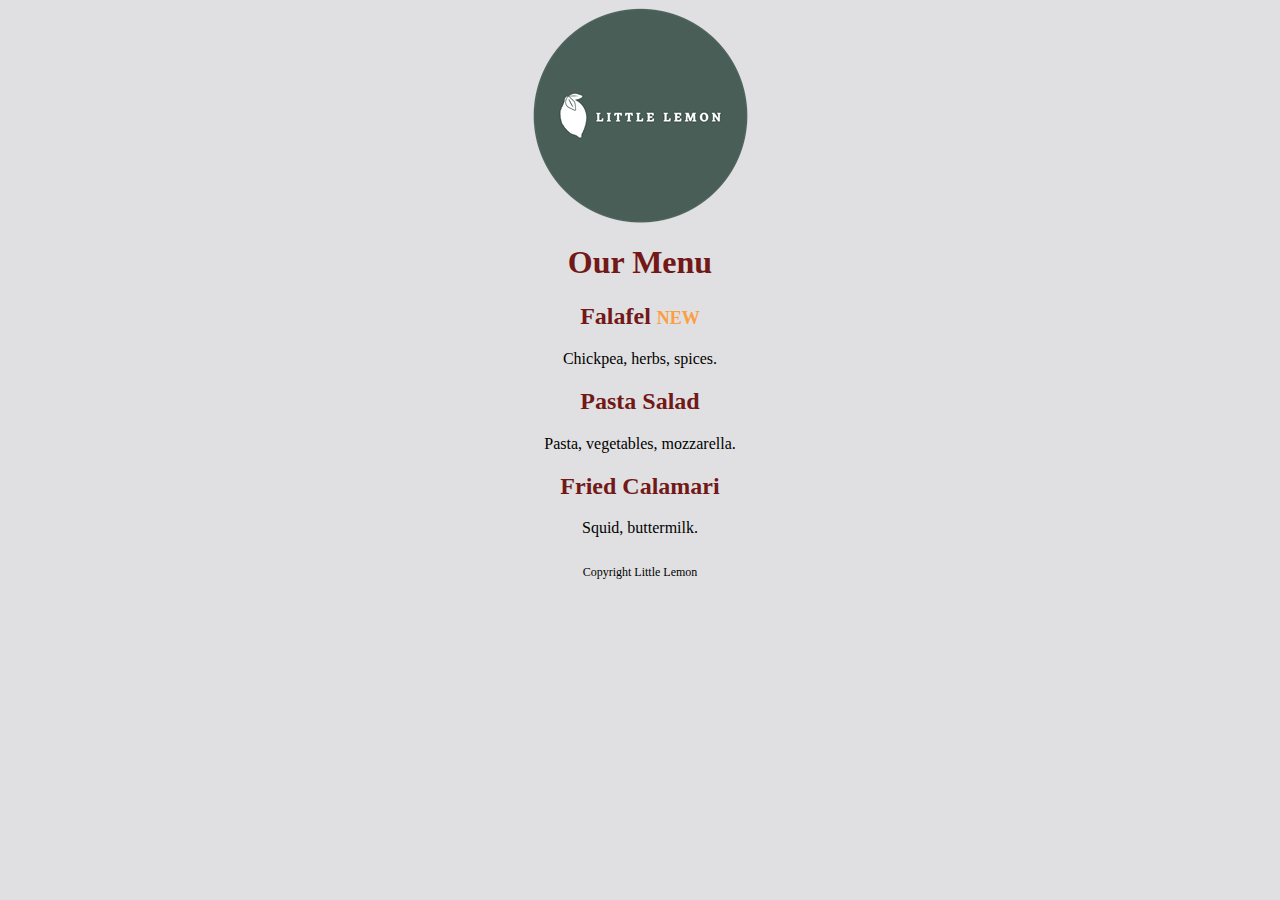
<file: html-css/index.html>
<!DOCTYPE html>
<html>
<head>
    <title>Little Lemon</title>
    <link rel="stylesheet" href="styles.css">
</head>
<body>
    <div>
        <img src="logo.png" id="logo">
    </div>
    <div class="center-text">
        <h1>Our Menu</h1>
        <h2>Falafel <span>NEW</span></h2>
        <p>Chickpea, herbs, spices.</p>
        <h2>Pasta Salad</h2>
        <p>Pasta, vegetables, mozzarella.</p>
        <h2>Fried Calamari</h2>
        <p>Squid, buttermilk.</p>
    </div>
    <div class="center-text">
        <p id="copyright">
            Copyright Little Lemon
        </p>
    </div>
</body>
</html>
</file>
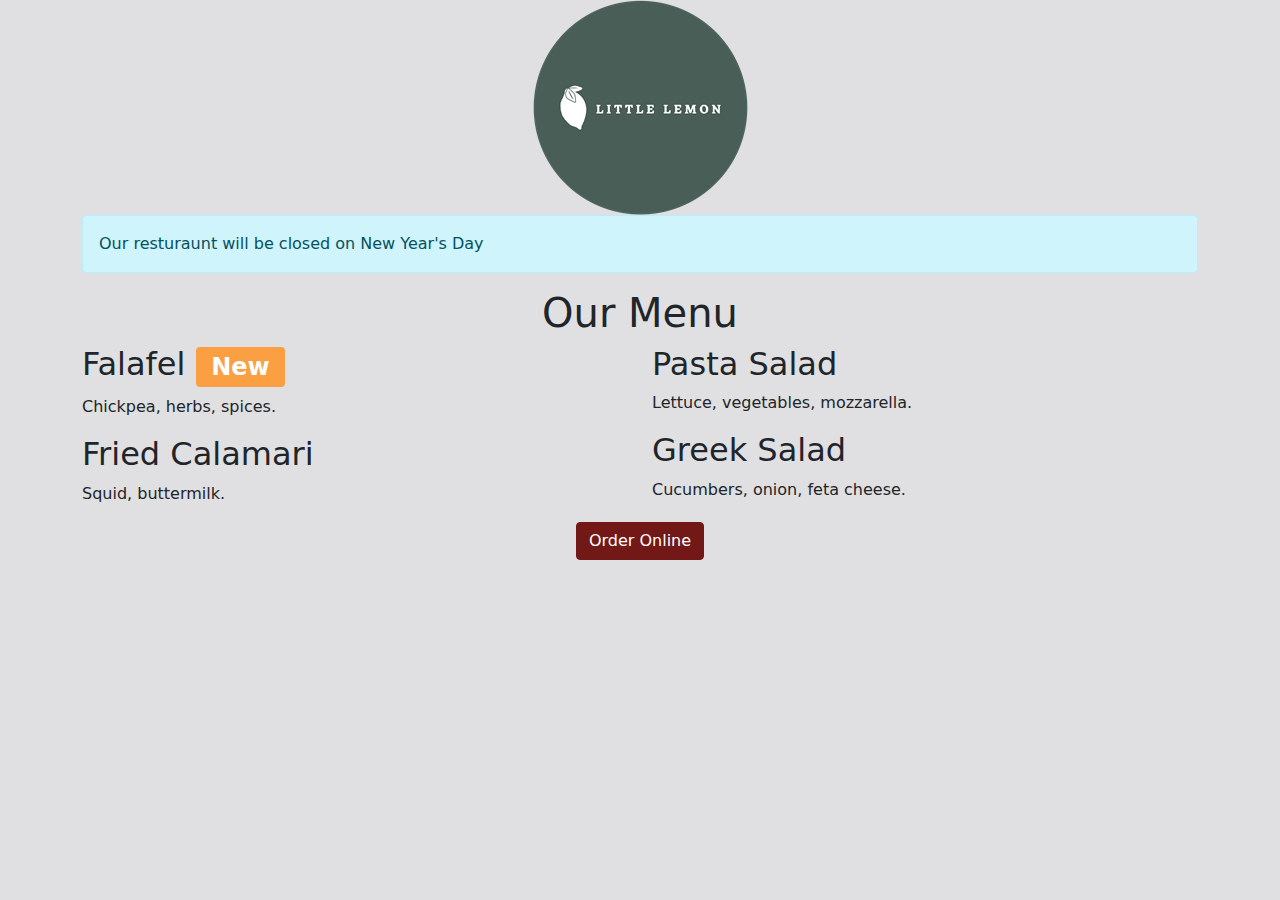
<file: little-lemon-bootstrap/index.html>
<!DOCTYPE html>
<html>
<head>
    <title>Little Lemon</title>
    <link href="bootstrap.min.css" rel="stylesheet">
</head>
<body>
    <div class="container">
        <div class="row">
            <div class="col-12">
                <div class="text-center">
                    <img src="logo.png" class="img-fluid">
                </div>
                <div class="alert alert-info" role="alert">
                    Our resturaunt will be closed on New Year's Day
                </div>
            </div>
        </div>
        <div class="row">
            <div class="col-12">
                <div class="text-center">
                    <h1>Our Menu</h1>
                </div>
            </div>
        </div>
        <div class="row">
            <div class="col-12 col-lg-6">
                <h2>Falafel <span class="badge bg-secondary">New</span></h2>
                <p>Chickpea, herbs, spices.</p>
                <h2>Fried Calamari</h2>
                <p>Squid, buttermilk.</p>
            </div>
            <div class="col-12 col-lg-6">
                <h2>Pasta Salad</h2>
                <p>Lettuce, vegetables, mozzarella.</p>
                <h2>Greek Salad</h2>
                <p>Cucumbers, onion, feta cheese.</p>
            </div>
        </div>
        <div class="row">
            <div class="col-12">
                <div class="text-center">
                    <button type="button" class="btn btn-primary">Order Online</button>
                </div>
            </div>
        </div>
    </div>
    <script src="bootstrap.bundle.min.js"></script>
</body>
</html>
</file>
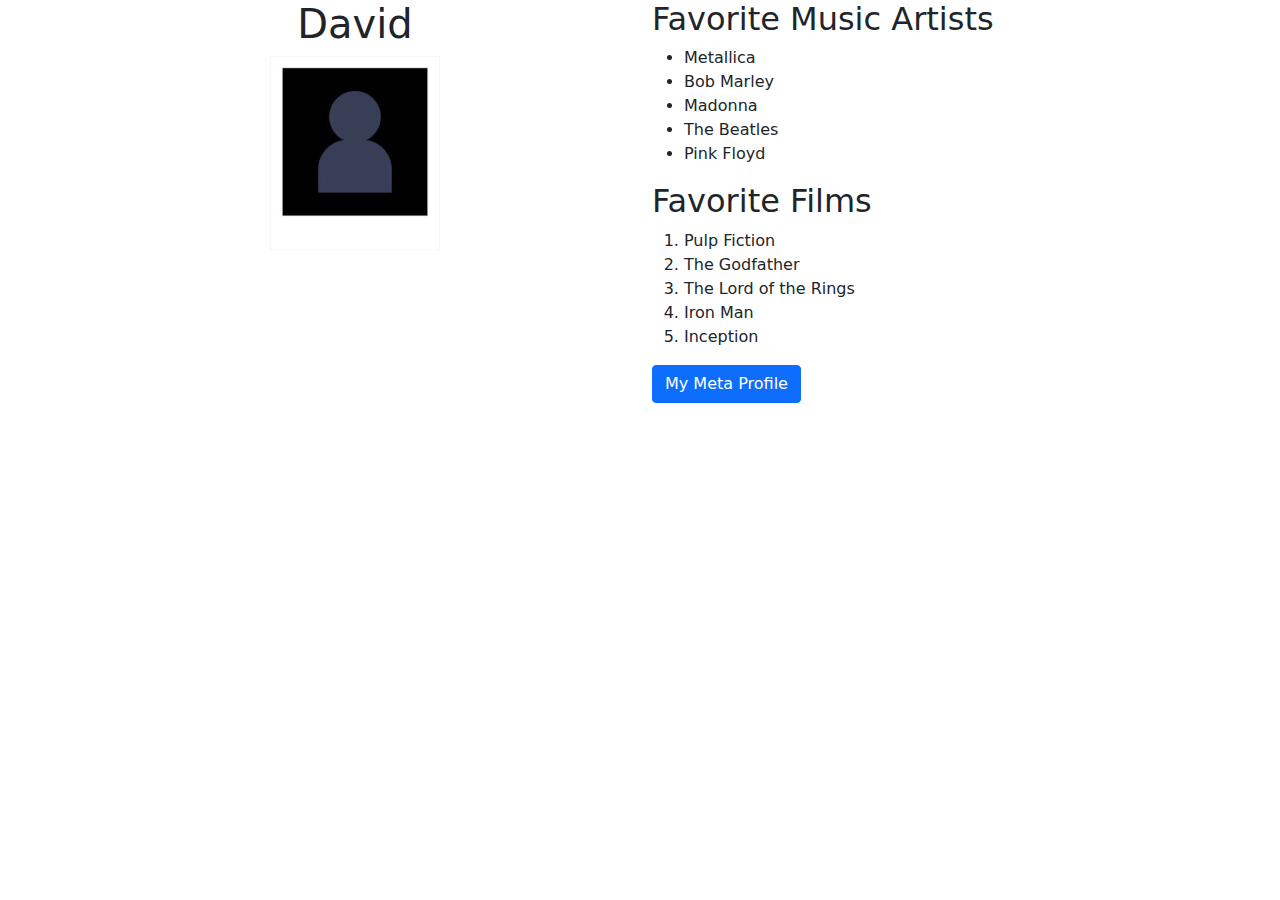
<file: profile/index.html>
<!DOCTYPE html>
<html>
<head>
    <title>My Bio Page</title>
    <link href="bootstrap.min.css" rel="stylesheet">
</head>
<body>
    <div class="container">
        <div class="row">
            <div id="bio" class="col-12 col-lg-6 text-center">
                <h1>David</h1>
                <img src="photo.jpg" class="img-fluid" />
            </div>
            <div id="more" class="col-12 col-lg-6">
                <h2>Favorite Music Artists</h2>
                <ul>
                    <li>Metallica</li>
                    <li>Bob Marley</li>
                    <li>Madonna</li>
                    <li>The Beatles</li>
                    <li>Pink Floyd</li>
                </ul>
                <h2>Favorite Films</h2>
                <ol>
                    <li>Pulp Fiction</li>
                    <li>The Godfather</li>
                    <li>The Lord of the Rings</li>
                    <li>Iron Man</li>
                    <li>Inception</li>
                </ol>
                <a href="https://www.meta.com/user/123" class="btn btn-primary">My Meta Profile</a>
            </div>
        </div>
    </div>
    <script src="bootstrap.bundle.min.js"></script>
</body>
</html>
</file>
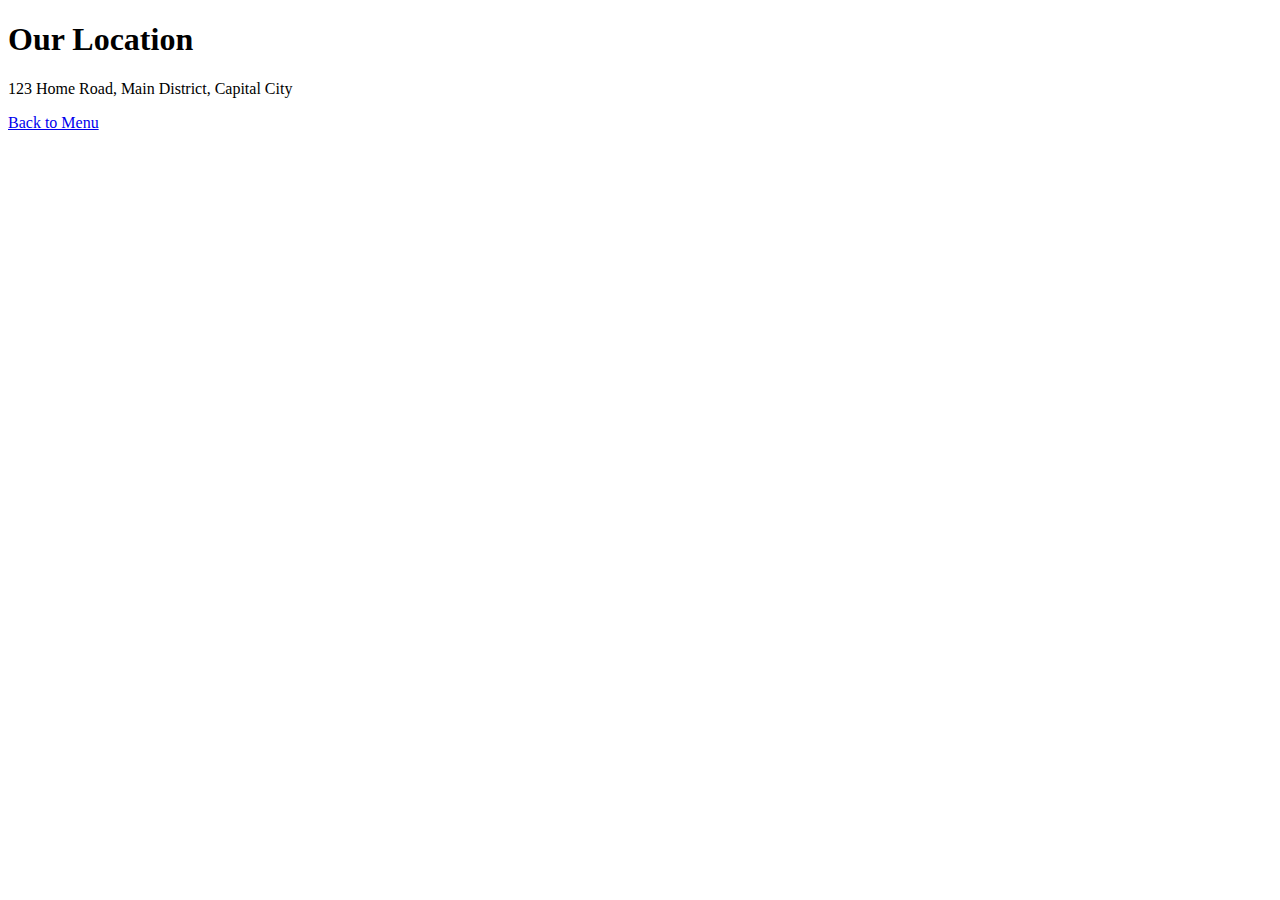
<file: html-css/location.html>
<!DOCTYPE html>
<html>
    <head>
        <title>Little Lemon</title>
    </head>
    <body>
        <h1>Our Location</h1>
        <p>123 Home Road, Main District, Capital City</p>
        <a href="index.html">Back to Menu</a>
    </body>
</html>
</file>
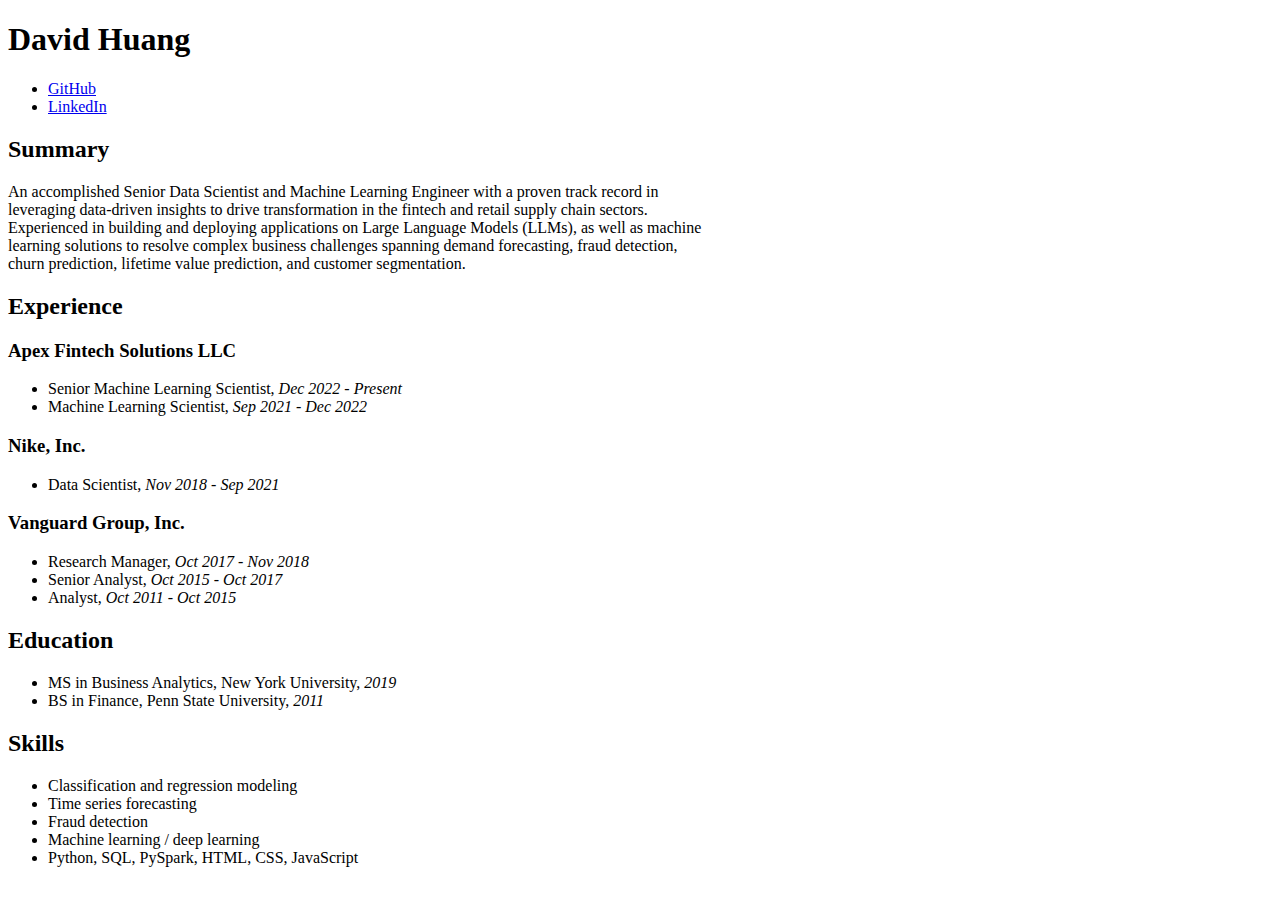
<file: lessons-html/resume.html>
<!DOCTYPE html>
<html>
    <head>
        <title>David Huang Resume</title>
    </head>
    <body>
        <h1>David Huang</h1>
        <ul>
            <li><a href="https://github.com/hiydavid">GitHub</a></li>
            <li><a href="https://linkedin.com/in/davidihuang/">LinkedIn</a></li>
        </ul>

        <div>
            <h2>Summary</h2>
            <p>
                An accomplished Senior Data Scientist and Machine Learning Engineer with a proven track record in <br>
                leveraging data-driven insights to drive transformation in the fintech and retail supply chain sectors. <br>
                Experienced in building and deploying applications on Large Language Models (LLMs), as well as machine <br> 
                learning solutions to resolve complex business challenges spanning demand forecasting, fraud detection, <br>
                churn prediction, lifetime value prediction, and customer segmentation.
            </p>
        </div>
        
        <div>
            <h2>Experience</h2>

            <h3>Apex Fintech Solutions LLC</h3>
            <ul>
                <li>Senior Machine Learning Scientist, <i>Dec 2022 - Present</i></li>
                <li>Machine Learning Scientist, <i>Sep 2021 - Dec 2022</i></li>
            </ul>
            
            <h3>Nike, Inc.</h3>
            <ul>
                <li>Data Scientist, <i>Nov 2018 - Sep 2021</i></li>
            </ul>
            
            <h3>Vanguard Group, Inc.</h3>
            <ul>
                <li>Research Manager, <i>Oct 2017 - Nov 2018</i></li>
                <li>Senior Analyst, <i>Oct 2015 - Oct 2017</i></li>
                <li>Analyst, <i>Oct 2011 - Oct 2015</i></li>
            </ul>
        </div>
        
        <div>
            <h2>Education</h2>
            <ul>
                <li>MS in Business Analytics, New York University, <i>2019</i></li>
                <li>BS in Finance, Penn State University, <i>2011</i></li>
            </ul>
        </div>
        
        <div>
            <h2>Skills</h2>
            <ul>
                <li>Classification and regression modeling</li>
                <li>Time series forecasting</li>
                <li>Fraud detection</li>
                <li>Machine learning / deep learning</li>
                <li>Python, SQL, PySpark, HTML, CSS, JavaScript</li>
            </ul>
        </div>
    </body>
</html>
</file>
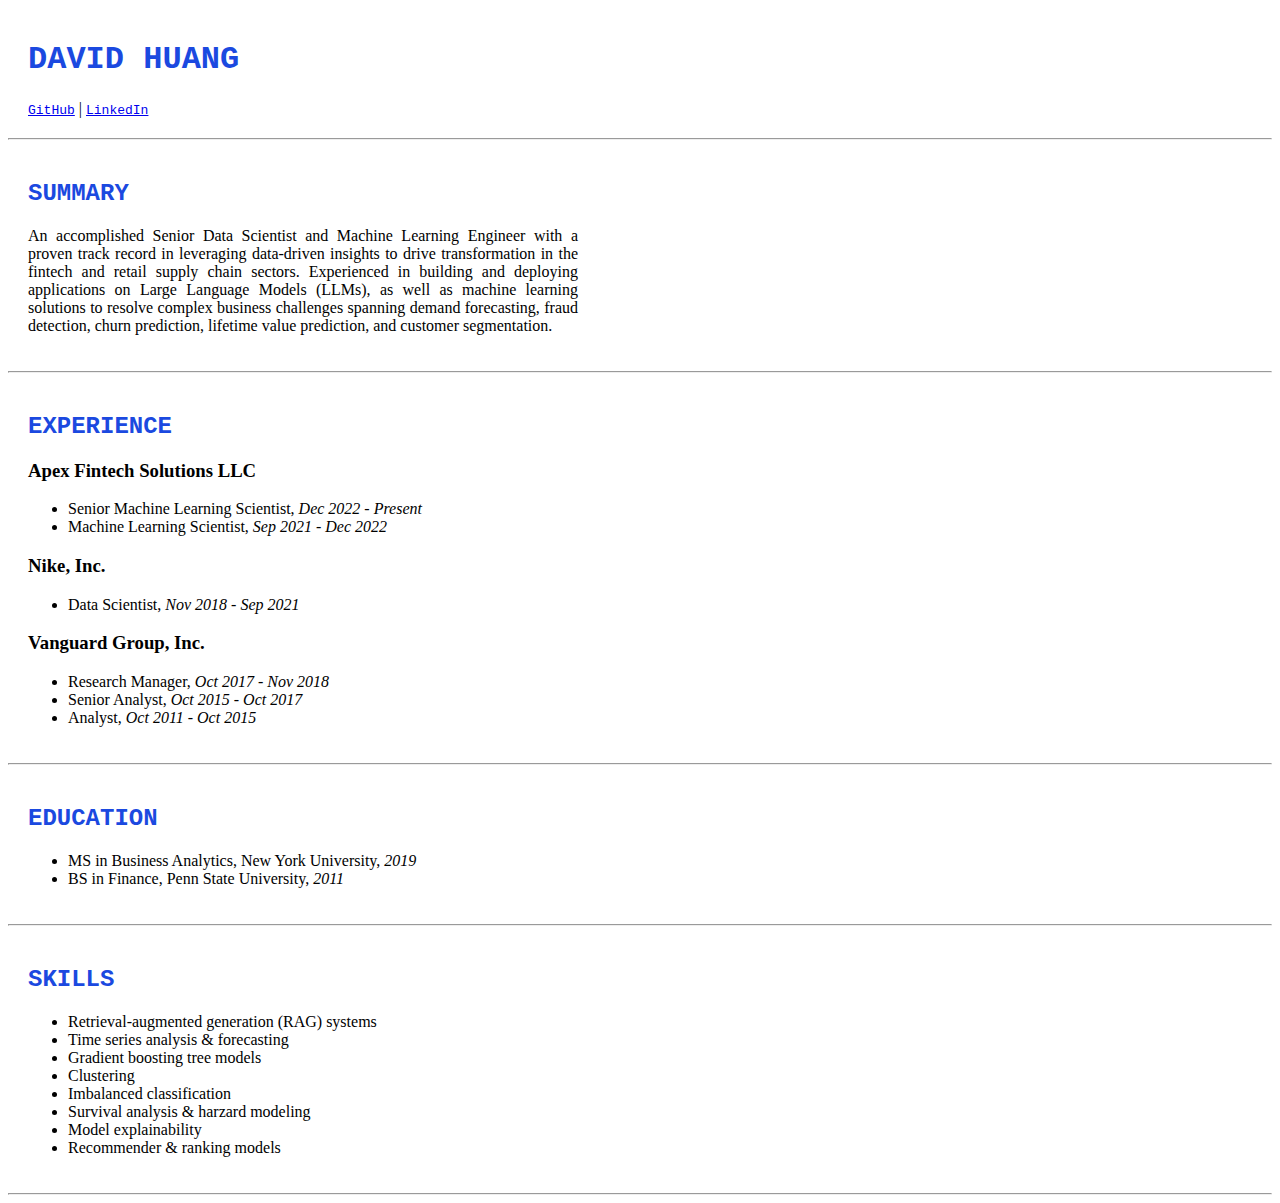
<file: resume-website/resume.html>
<!DOCTYPE html>
<html>
    <head>
        <title>David Huang Resume</title>
        <link rel="stylesheet" href="style.css">
    </head>
    <body>
        <div class="section">
            <h1>David Huang</h1>
            <a href="https://github.com/hiydavid">GitHub</a> |
            <a href="https://linkedin.com/in/davidihuang/">LinkedIn</a>
        </div>

        <hr>
        <div class="section">
            <h2>Summary</h2>
            <p>
                An accomplished Senior Data Scientist and Machine Learning Engineer with a proven track record in 
                leveraging data-driven insights to drive transformation in the fintech and retail supply chain sectors. 
                Experienced in building and deploying applications on Large Language Models (LLMs), as well as machine 
                learning solutions to resolve complex business challenges spanning demand forecasting, fraud detection, 
                churn prediction, lifetime value prediction, and customer segmentation.
            </p>
        </div>
        
        <hr>
        <div class="section">
            <h2>Experience</h2>
            <h3>Apex Fintech Solutions LLC</h3>
            <ul>
                <li>Senior Machine Learning Scientist, <i>Dec 2022 - Present</i></li>
                <li>Machine Learning Scientist, <i>Sep 2021 - Dec 2022</i></li>
            </ul>
            <h3>Nike, Inc.</h3>
            <ul>
                <li>Data Scientist, <i>Nov 2018 - Sep 2021</i></li>
            </ul>
            <h3>Vanguard Group, Inc.</h3>
            <ul>
                <li>Research Manager, <i>Oct 2017 - Nov 2018</i></li>
                <li>Senior Analyst, <i>Oct 2015 - Oct 2017</i></li>
                <li>Analyst, <i>Oct 2011 - Oct 2015</i></li>
            </ul>
        </div>
        
        
        <hr>
        <div class="section">
            <h2>Education</h2>
            <ul>
                <li>MS in Business Analytics, New York University, <i>2019</i></li>
                <li>BS in Finance, Penn State University, <i>2011</i></li>
            </ul>
        </div>
        
        <hr>
        <div class="section">
            <h2>Skills</h2>
            <ul>
                <li>Retrieval-augmented generation (RAG) systems</li>
                <li>Time series analysis & forecasting</li>
                <li>Gradient boosting tree models</li> 
                <li>Clustering</li>
                <li>Imbalanced classification</li>
                <li>Survival analysis & harzard modeling</li>
                <li>Model explainability</li>
                <li>Recommender & ranking models</li>
            </ul>
        </div>
        
        <hr>
    </body>
</html>
</file>
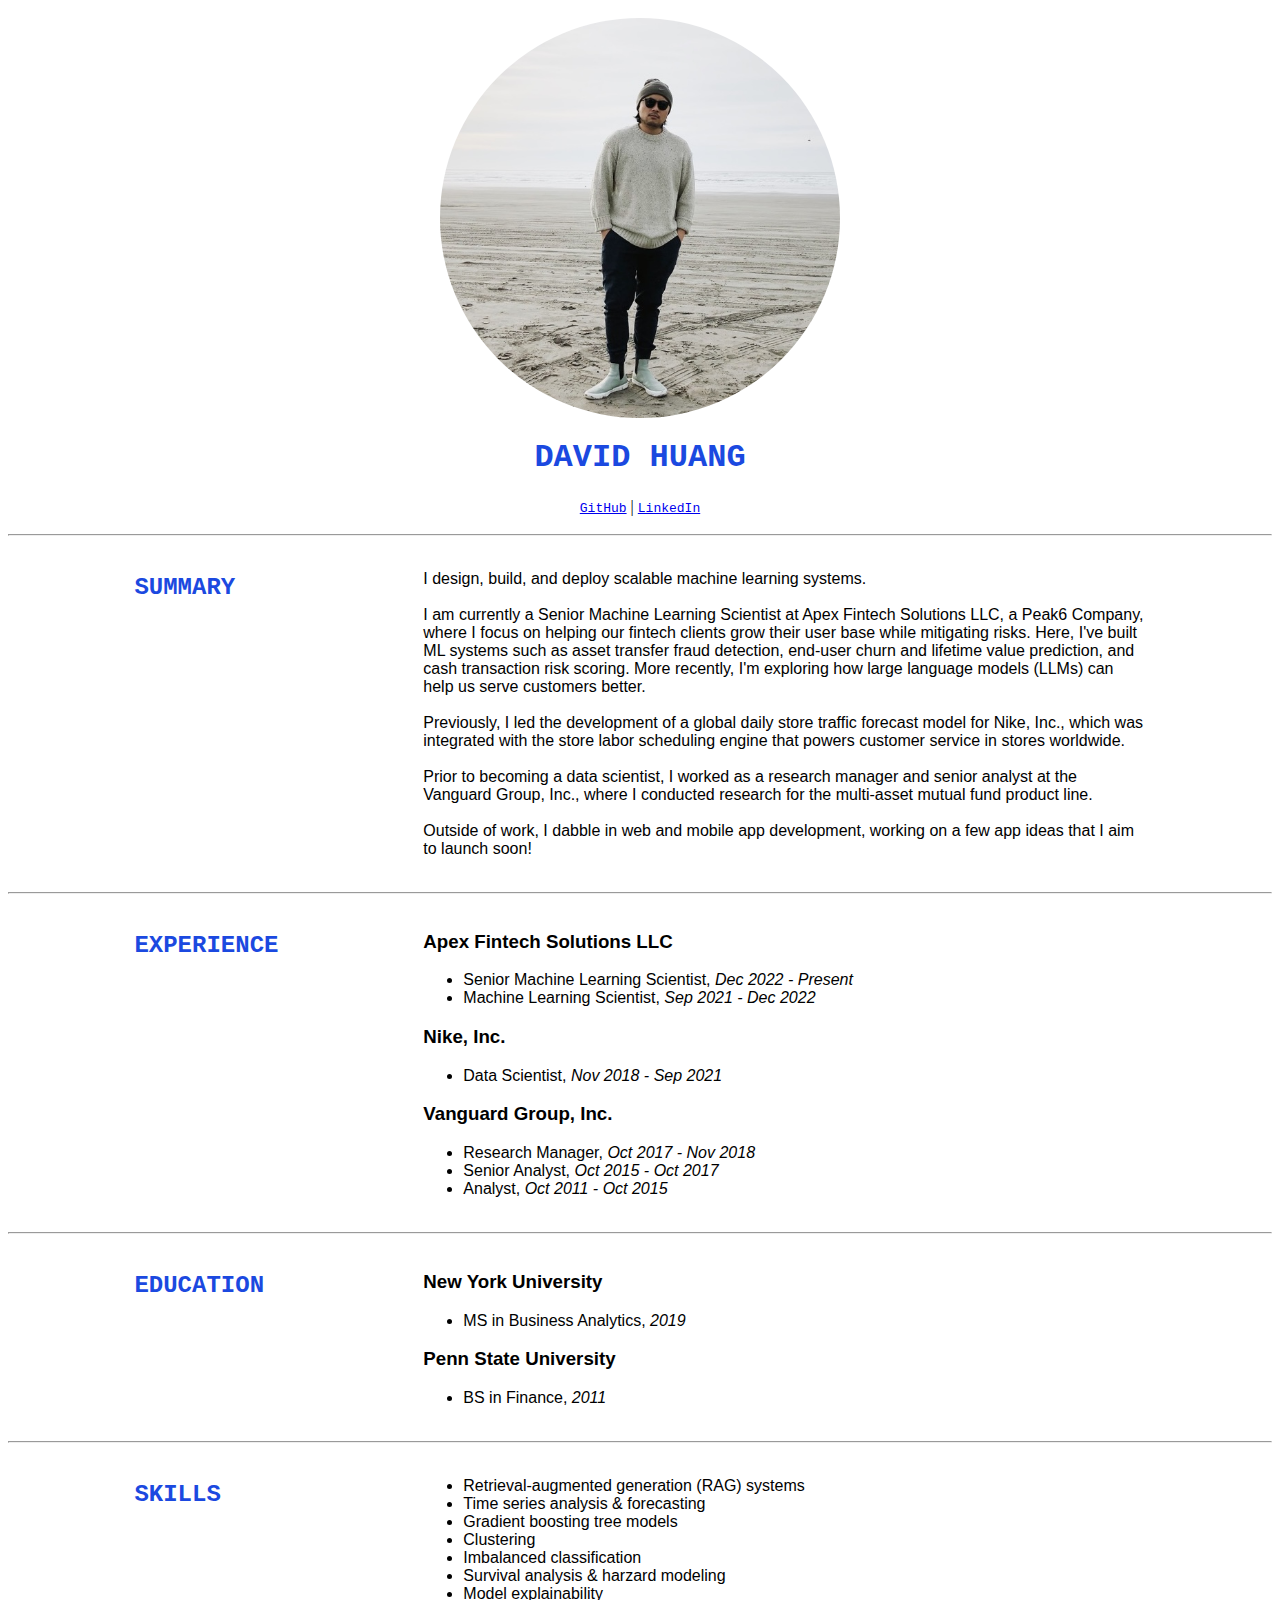
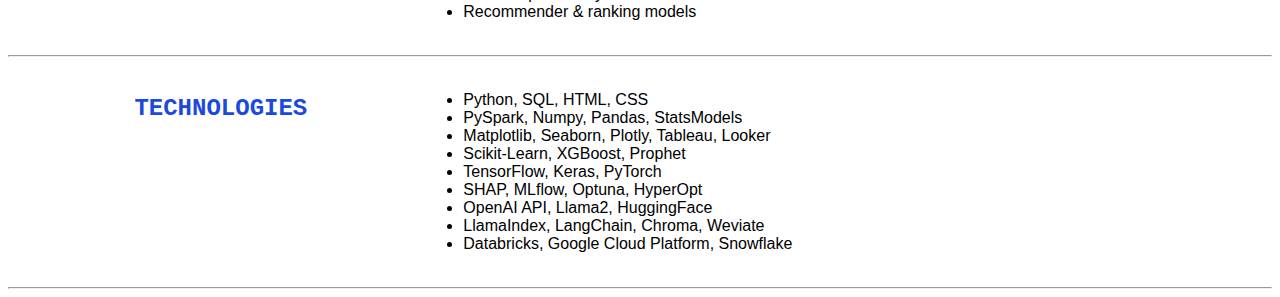
<file: resume/resume.html>
<!DOCTYPE html>
<html>
    <head>
        <title>David Huang Resume</title>
        <link rel="stylesheet" href="style.css">
        <meta name="viewport" content="width=device-width, initial-scale=1">
    </head>

    <body>
        <div class="section-container">
            <img src="profile.jpg" width="400" class="profile-image">
            <h1>David Huang</h1>
            <div style="text-align:center">
                <a href="https://github.com/hiydavid">GitHub</a> | 
                <a href="https://linkedin.com/in/davidihuang/">LinkedIn</a>
            </div>
        </div>

        <hr>
        <div class="section-container">
            <div class="row">
                <div class="left-column">
                    <h2>Summary</h2>
                </div>
                <div class="right-column">
                    <p>
                        I design, build, and deploy scalable machine learning systems. <br><br>
        
                        I am currently a Senior Machine Learning Scientist at Apex Fintech Solutions LLC,
                        a Peak6 Company, where I focus on helping our fintech clients grow their user base 
                        while mitigating risks. Here, I've built ML systems such as asset transfer fraud 
                        detection, end-user churn and lifetime value prediction, and cash transaction risk 
                        scoring. More recently, I'm exploring how large language models (LLMs) can help us 
                        serve customers better. <br><br>
                        
                        Previously, I led the development of a global daily store traffic forecast model 
                        for Nike, Inc., which was integrated with the store labor scheduling engine that 
                        powers customer service in stores worldwide. <br><br>
        
                        Prior to becoming a data scientist, I worked as a research manager and senior 
                        analyst at the Vanguard Group, Inc., where I conducted research for the multi-asset 
                        mutual fund product line. <br><br>
        
                        Outside of work, I dabble in web and mobile app development, working on a few 
                        app ideas that I aim to launch soon!
                    </p>
                </div>
            </div>
        </div>
        
        <hr>
        <div class="section-container">
            <div class="row">
                <div class="left-column">
                    <h2>Experience</h2>
                </div>
                <div class="right-column">
                    <h3>Apex Fintech Solutions LLC</h3>
                    <ul>
                        <li>Senior Machine Learning Scientist, <i>Dec 2022 - Present</i></li>
                        <li>Machine Learning Scientist, <i>Sep 2021 - Dec 2022</i></li>
                    </ul>
                    <h3>Nike, Inc.</h3>
                    <ul>
                        <li>Data Scientist, <i>Nov 2018 - Sep 2021</i></li>
                    </ul>
                    <h3>Vanguard Group, Inc.</h3>
                    <ul>
                        <li>Research Manager, <i>Oct 2017 - Nov 2018</i></li>
                        <li>Senior Analyst, <i>Oct 2015 - Oct 2017</i></li>
                        <li>Analyst, <i>Oct 2011 - Oct 2015</i></li>
                    </ul>
                </div>
            </div>
        </div>

        <hr>
        <div class="section-container">
            <div class="row">
                <div class="left-column">
                    <h2>Education</h2>
                </div>
                <div class="right-column">
                    <h3>New York University</h3>
                    <ul>
                        <li>MS in Business Analytics, <i>2019</i></li>
                    </ul>
                    <h3>Penn State University</h3>
                    <ul>
                        <li>BS in Finance, <i>2011</i></li>
                    </ul>
                </div>
            </div>
        </div>

        <hr>
        <div class="section-container">
            <div class="row">
                <div class="left-column">
                    <h2>Skills</h2>
                </div>
                <div class="right-column">
                <ul>
                    <li>Retrieval-augmented generation (RAG) systems</li>
                    <li>Time series analysis & forecasting</li>
                    <li>Gradient boosting tree models</li> 
                    <li>Clustering</li>
                    <li>Imbalanced classification</li>
                    <li>Survival analysis & harzard modeling</li>
                    <li>Model explainability</li>
                    <li>Recommender & ranking models</li>
                </ul>
                </div>
            </div>
        </div>

        <hr>
        <div class="section-container">
            <div class="row">
                <div class="left-column">
                    <h2>Technologies</h2>
                </div>
                <div class="right-column">
                <ul>
                    <li>Python, SQL, HTML, CSS</li>
                    <li>PySpark, Numpy, Pandas, StatsModels</li>
                    <li>Matplotlib, Seaborn, Plotly, Tableau, Looker</li>
                    <li>Scikit-Learn, XGBoost, Prophet</li>
                    <li>TensorFlow, Keras, PyTorch</li>
                    <li>SHAP, MLflow, Optuna, HyperOpt</li>
                    <li>OpenAI API, Llama2, HuggingFace </li>
                    <li>LlamaIndex, LangChain, Chroma, Weviate</li> 
                    <li>Databricks, Google Cloud Platform, Snowflake</li>
                </ul>
                </div>
            </div>
        </div>
                
        <hr>
    </body>
</html>
</file>
<file: html-css/styles.css>
/* Rule for the body element */
body {
    background-color: #E0E0E2;
}

/* Rule for the h1 element */
h1 {
    color: #721817;
}

/* Rule for the h2 element */
h2 {
    color: #721817;
}

/* Rule for the center-text CSS class */
.center-text {
    text-align: center;
}

/* Rule for the HTML element with the id logo */
#logo {
    margin-left: auto;
    margin-right: auto;
    display: block;
}

/* Rule for all span elements that are children of h2 elements */
h2 > span {
    color: #FA9F42;
    font-size: 0.75em;
}

/* Rule for the HTML element with the id copyright */
#copyright {
    padding-top: 12px;
    font-size: 0.75em;
}
</file>
<file: resume-website/style.css>
h1 {
    color: rgb(27, 73, 224);
    text-transform: uppercase;
    font-family: 'Courier New', Courier, monospace;
    font-size: xx-large;
}
h2 {
    color: rgb(27, 73, 224);
    text-transform: uppercase;
    font-family: 'Courier New', Courier, monospace;
}
a {
    font-family: monospace;
}
p {
    text-align: justify;
    width: 550px;
}

.section {
    padding: 10px;
    margin: 10px;
}
</file>
<file: resume/style.css>
.profile-image {
    border-radius: 50%;
    display: block;
    margin-left: auto;
    margin-right: auto;
}

h1 {
    color: rgb(27, 73, 224);
    text-transform: uppercase;
    font-family: 'Courier New', Courier, monospace;
    font-size: xx-large;
    text-align: center;
}

h2 {
    color: rgb(27, 73, 224);
    text-transform: uppercase;
    font-family: 'Courier New', Courier, monospace;
}

h3 {
    font-family: Arial, Helvetica, sans-serif;
}

a {
    font-family: monospace;
}

p {
    /* text-align: justify; */
    /* width: 700px; */
    font-family: Arial, Helvetica, sans-serif;
}

li {
    font-family: Arial, Helvetica, sans-serif;
}

.section-container {
    display: flex;
    flex-direction: column;
    align-items: center;
    justify-content: center;
    margin-bottom: 20px;
    padding: 10px;
    width: 80%;
    margin: auto;
    /* margin: 10px;
    width: 700px; */
}

/* Styles for tablet */
@media screen and (max-width: 768px) {
    .section-container {
        width: 90%;
    }
}

/* Styles for mobile */
@media screen and (max-width: 480px) {
    .section-container {
        width: 100%;
    }
}

/* For the third section */
.section-container .row {
    display: flex;
    justify-content: start;
    align-items: start; /* Aligns items to the top */
    width: 100%;
}

.section-container .left-column {
    flex: 0.4;
    /* Add your styles for the left column here */
}

.section-container .right-column {
    flex: 1;
    /* Add your styles for the right column here */
}
</file>
